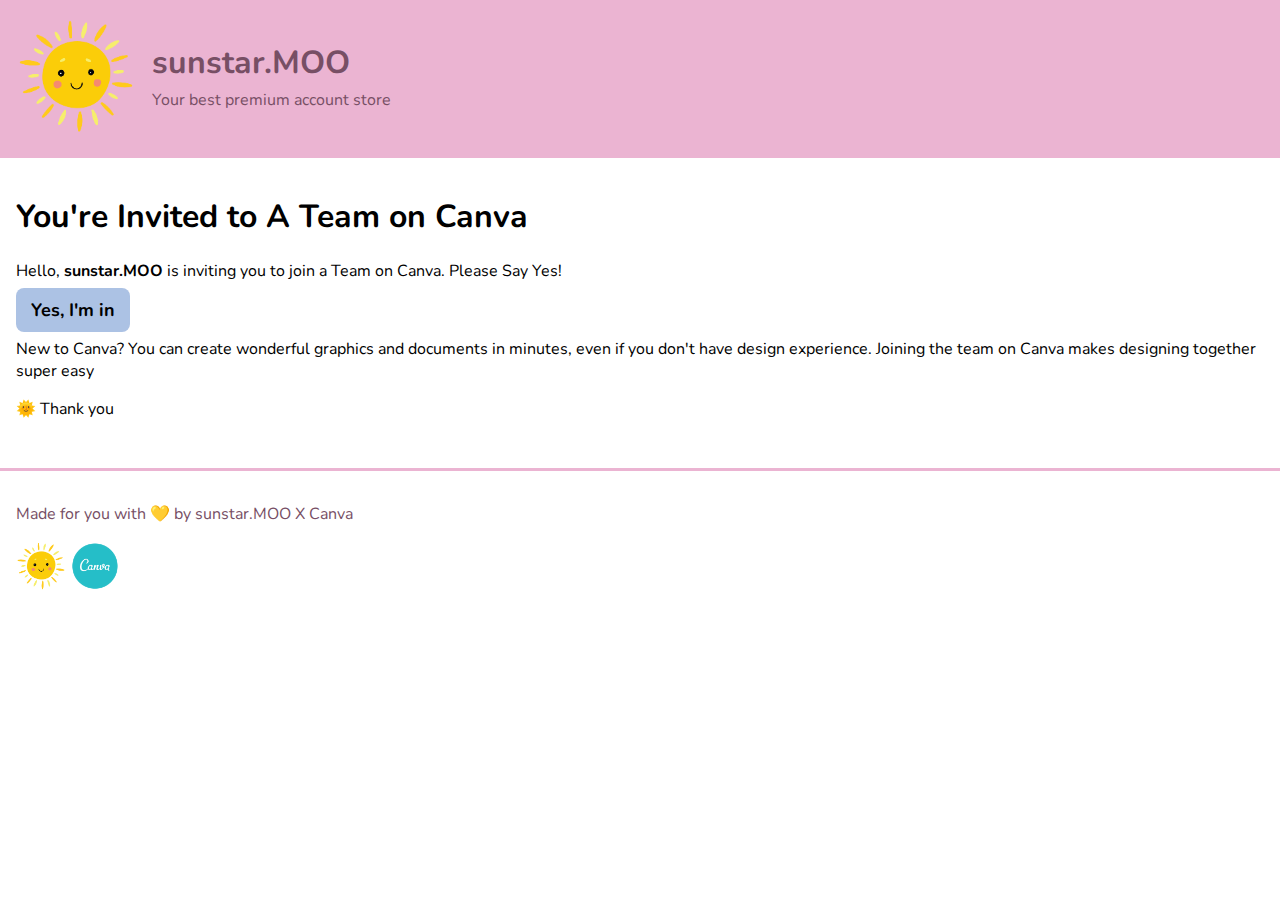
<file: index.html>
<!DOCTYPE html>
<html lang="en">
  <head>
    <meta charset="UTF-8" />
    <meta http-equiv="X-UA-Compatible" content="IE=edge" />
    <meta name="viewport" content="width=device-width, initial-scale=1.0" />
    <link rel="preconnect" href="https://fonts.googleapis.com" />
    <link rel="preconnect" href="https://fonts.gstatic.com" crossorigin />
    <link href="https://fonts.googleapis.com/css2?family=Nunito:wght@300;400;700&display=swap" rel="stylesheet" />
    <link rel="stylesheet" href="assets/scss/style.css" />

    <title>sunstar.MOO</title>
  </head>
  <body>
    <header>
      <div class="container">
        <div class="image">
          <img src="assets/favicon/sun.png" alt="sunstar.MOO" />
        </div>
        <div class="title">
          <h1>sunstar.MOO</h1>
          <p>Your best premium account store</p>
        </div>
      </div>
    </header>
    <section class="main">
      <div class="container">
        <div class="invitation">
          <h1>You're Invited to A Team on Canva</h1>
          <p>Hello, <strong>sunstar.MOO</strong> is inviting you to join a Team on Canva. Please Say Yes!</p>
          <a clas="link" href="https://www.canva.com/brand/join?token=5ZFWt08Vc4eSbE85FHFy8Q&brandingVariant=edu&referrer=team-invite">Yes, I'm in</a>
        </div>
        <div class="additional">
          <p>New to Canva? You can create wonderful graphics and documents in minutes, even if you don't have design experience. Joining the team on Canva makes designing together super easy</p>
          <p>🌞 Thank you</p>
        </div>
      </div>
    </section>
    <footer>
      <div class="container">
        <p>Made for you with 💛 by sunstar.MOO X Canva</p>
        <div class="logo">
          <img src="assets/favicon/sun.png" alt="sunstar.MOO" />
          <img src="assets/favicon/canva.png" alt="Canva" />
        </div>
      </div>
    </footer>
  </body>
</html>
</file>
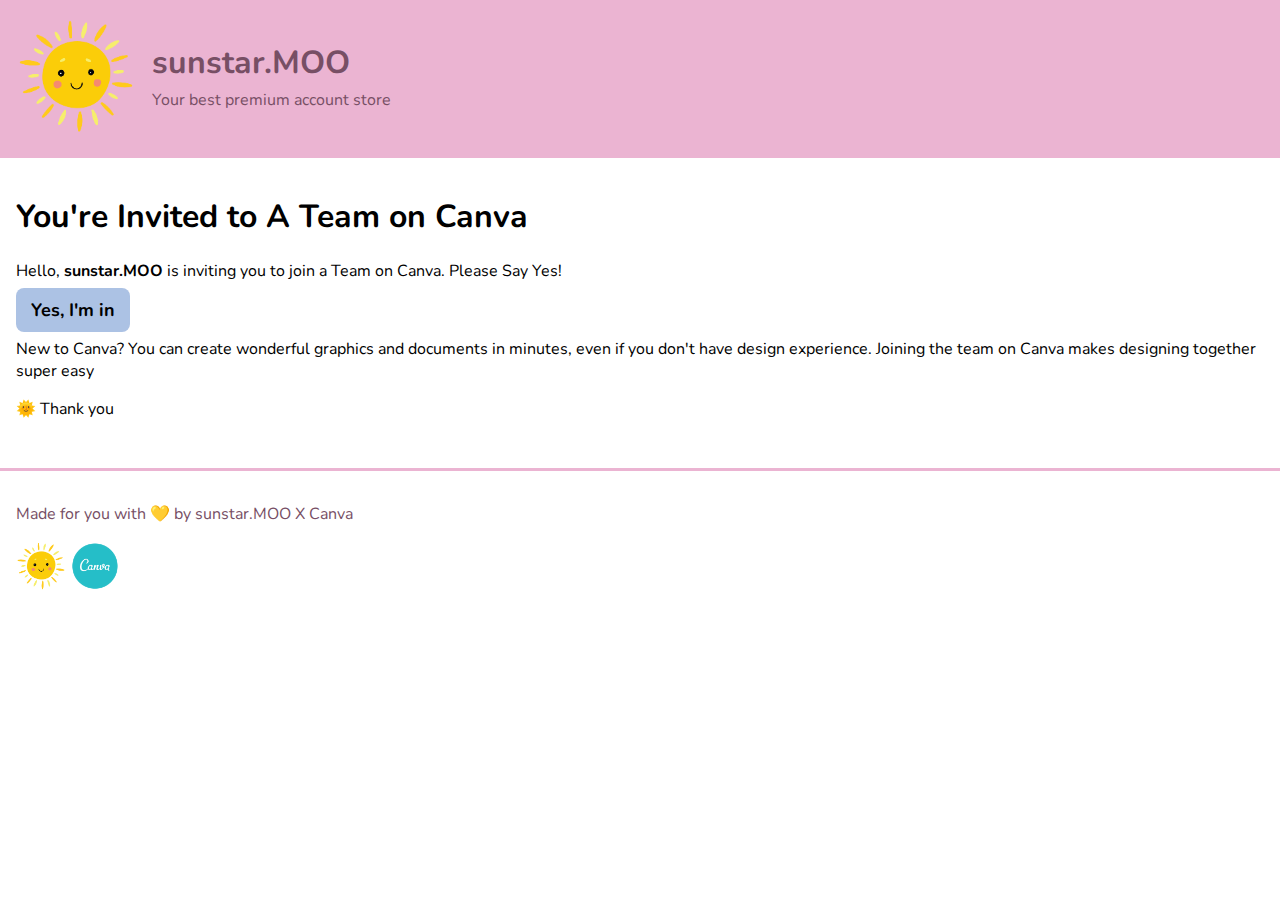
<file: index - Copy.html>
<!DOCTYPE html>
<html lang="en">
  <head>
    <meta charset="UTF-8" />
    <meta http-equiv="X-UA-Compatible" content="IE=edge" />
    <meta name="viewport" content="width=device-width, initial-scale=1.0" />
    <style>
      @import url("https://fonts.googleapis.com/css2?family=Nunito:wght@400;700&display=swap");
      html,
      body {
        -webkit-box-sizing: border-box;
        box-sizing: border-box;
        padding: 0;
        margin: 0;
        font: 16px;
        font-family: "Nunito", serif;
      }

      body {
        background-size: cover;
        background-attachment: fixed;
      }

      header {
        color: #774f65;
      }

      header .container {
        -webkit-box-align: center;
        -ms-flex-align: center;
        align-items: center;
        display: -webkit-box;
        display: -ms-flexbox;
        display: flex;
        background-color: #ebb4d2;
        padding: 1rem;
      }

      header .container .title {
        line-height: 1rem;
      }

      header .image {
        margin-right: 1rem;
      }

      header img {
        height: 120px;
      }

      section {
        padding: 1rem;
        margin-bottom: 1rem;
      }

      section a {
        text-decoration: none;
        color: black;
        font-weight: 700;
        background-color: #acc2e4;
        font-size: 18px;
        padding: 10px 15px;
        border-radius: 8px;
      }

      footer {
        color: #774f65;
      }

      footer .container {
        padding: 1rem;
        border-top: solid #ebb4d2;
      }

      footer img {
        width: 50px;
      }
      /*# sourceMappingURL=style.css.map */
    </style>
    <title>sunstar.MOO</title>
  </head>
  <body>
    <header>
      <div class="container">
        <div class="image">
          <img src="https://sunstar-moo.github.io/canvainv/assets/favicon/sun.png" alt="sunstar.MOO" />
        </div>
        <div class="title">
          <h1>sunstar.MOO</h1>
          <p>Your best premium account store</p>
        </div>
      </div>
    </header>
    <section class="main">
      <div class="container">
        <div class="invitation">
          <h1>You're Invited to A Team on Canva</h1>
          <p>Hello, <strong>sunstar.MOO</strong> is inviting you to join a Team on Canva. Please Say Yes!</p>
          <a clas="link" href="https://www.canva.com/brand/join?token=5vYDefXtVX1JOUsZb4gN5g&brandingVariant=edu&referrer=team-invite">Yes, I'm in</a>
        </div>
        <div class="additional">
          <p>New to Canva? You can create wonderful graphics and documents in minutes, even if you don't have design experience. Joining the team on Canva makes designing together super easy</p>
          <p>🌞 Thank you</p>
        </div>
      </div>
    </section>
    <footer>
      <div class="container">
        <p>Made for you with 💛 by sunstar.MOO X Canva</p>
        <div class="logo">
          <img src="https://sunstar-moo.github.io/canvainv/assets/favicon/sun.png" alt="sunstar.MOO" />
          <img src="https://sunstar-moo.github.io/canvainv/assets/favicon/canva.png" alt="Canva" />
        </div>
      </div>
    </footer>
  </body>
</html>
</file>
<file: assets/scss/style.css>
html,
body {
  -webkit-box-sizing: border-box;
          box-sizing: border-box;
  padding: 0;
  margin: 0;
  font: 16px;
  font-family: "Nunito", serif;
}

body {
  background-size: cover;
  background-attachment: fixed;
}

header {
  color: #774f65;
}

header .container {
  -webkit-box-align: center;
      -ms-flex-align: center;
          align-items: center;
  display: -webkit-box;
  display: -ms-flexbox;
  display: flex;
  background-color: #ebb4d2;
  padding: 1rem;
}

header .container .title {
  line-height: 1rem;
}

header .image {
  margin-right: 1rem;
}

header img {
  height: 120px;
}

section {
  padding: 1rem;
  margin-bottom: 1rem;
}

section a {
  text-decoration: none;
  color: black;
  font-weight: 700;
  background-color: #acc2e4;
  font-size: 18px;
  padding: 10px 15px;
  border-radius: 8px;
}

footer {
  color: #774f65;
}

footer .container {
  padding: 1rem;
  border-top: solid #ebb4d2;
}

footer img {
  width: 50px;
}
/*# sourceMappingURL=style.css.map */
</file>
